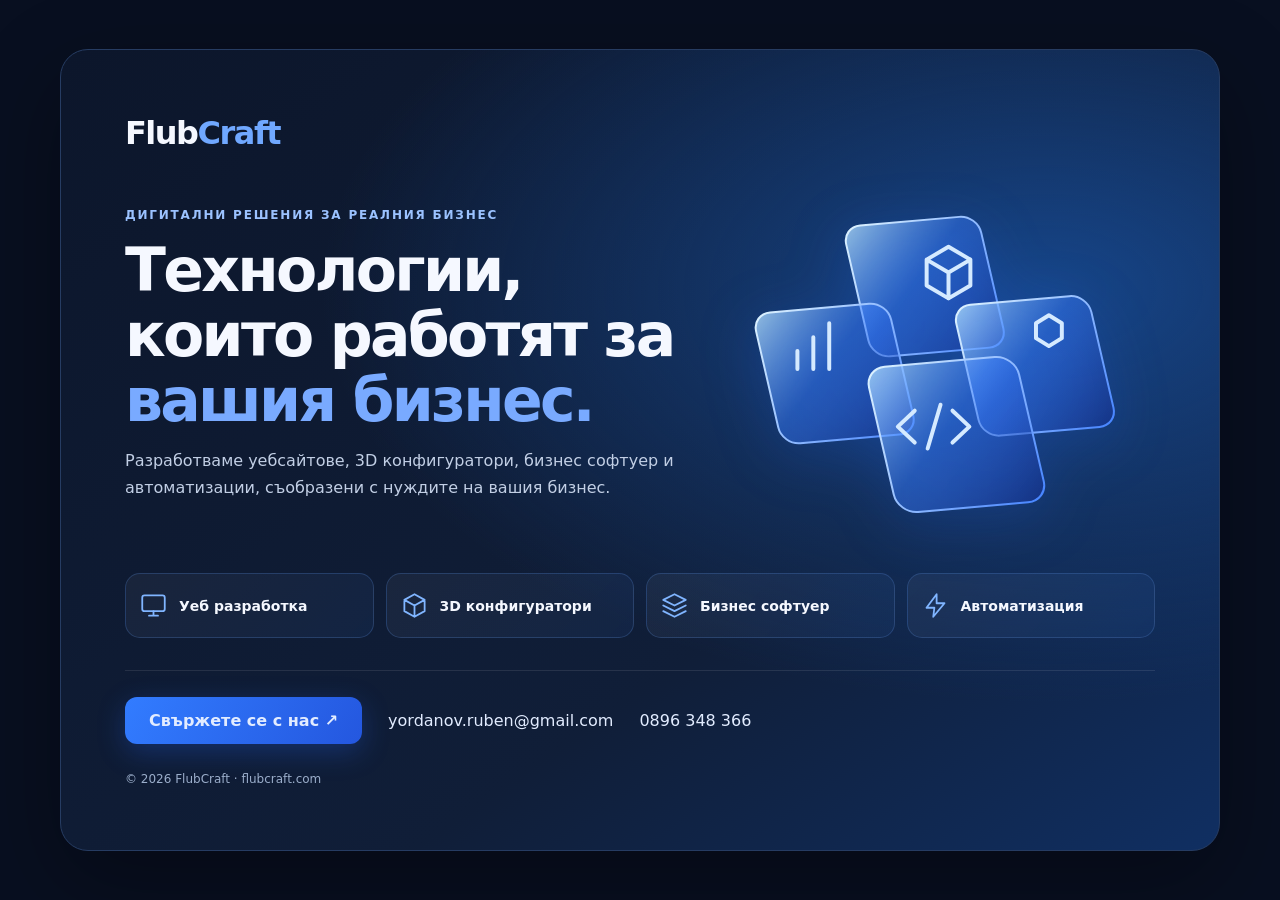
<file: index.html>
<!doctype html>
<html lang="bg"><head><meta charset="utf-8"><meta name="viewport" content="width=device-width,initial-scale=1"><meta name="description" content="FlubCraft – уеб разработка, 3D конфигуратори, бизнес софтуер и автоматизация."><title>FlubCraft — Дигитални решения за реалния бизнес</title>
<style>
*{box-sizing:border-box}body{margin:0;background:#080f20;color:#f5f8ff;font-family:system-ui,-apple-system,"Segoe UI",sans-serif;min-height:100svh;display:grid;place-items:center;padding:24px}main{width:min(1160px,100%);position:relative;overflow:hidden;border:1px solid #263c62;border-radius:28px;padding:clamp(24px,5vw,64px);background:radial-gradient(ellipse at 85% 30%,#164589 0,transparent 52%),linear-gradient(145deg,#0c162b,#101e38 65%,#102f62);box-shadow:0 30px 90px #0005}header{font-size:32px;font-weight:800;letter-spacing:-1.5px}header span{color:#70a8ff}.hero{display:grid;grid-template-columns:1.2fr 1fr;align-items:center;gap:24px;padding:42px 0}.eyebrow{color:#9bc2ff;font-size:12px;font-weight:700;letter-spacing:1.8px;text-transform:uppercase}h1{font-size:clamp(32px,4.7vw,60px);line-height:1.08;letter-spacing:-.045em;margin:16px 0}h1 span{color:#79aaff}p{color:#c2cfe5;line-height:1.65;max-width:580px}.art{width:100%;height:auto;filter:drop-shadow(0 12px 28px #236dff55)}.services{display:grid;grid-template-columns:repeat(4,1fr);gap:12px;margin:0 0 32px;padding:0;list-style:none}.services li{display:flex;align-items:center;gap:12px;padding:18px 14px;border:1px solid #527dc54d;border-radius:15px;background:linear-gradient(135deg,#ffffff0c,#4288ff12);font-weight:600;font-size:14px}.services svg{width:27px;height:27px;flex-shrink:0;stroke:#80b5ff;fill:none;stroke-width:1.6;stroke-linecap:round;stroke-linejoin:round}.contact{display:flex;align-items:center;gap:18px 26px;flex-wrap:wrap;border-top:1px solid #ffffff18;padding-top:26px}a{color:#e2ecff;text-decoration:none}a:hover{text-decoration:underline}a:focus-visible{outline:3px solid #a5c8ff;outline-offset:5px}.cta{background:linear-gradient(120deg,#327cff,#2457df);padding:14px 24px;border-radius:12px;font-weight:700;box-shadow:0 8px 28px #2768ff44}.cta:hover{background:#387bff}footer{margin-top:28px;font-size:12px;color:#9baecb}@media(max-width:800px){.hero{grid-template-columns:1fr;padding:28px 0}.art{max-width:340px;justify-self:center}.services{grid-template-columns:repeat(2,1fr)}}@media(max-width:420px){body{padding:12px}main{padding:22px}.services{grid-template-columns:1fr}.contact{align-items:flex-start;flex-direction:column}}
</style></head><body><main><header>Flub<span>Craft</span></header><section class="hero"><div><div class="eyebrow">Дигитални решения за реалния бизнес</div><h1>Технологии, които работят за <span>вашия бизнес.</span></h1><p>Разработваме уебсайтове, 3D конфигуратори, бизнес софтуер и автоматизации, съобразени с нуждите на вашия бизнес.</p></div>
<svg class="art" viewBox="0 0 460 340" aria-hidden="true"><defs><linearGradient id="glass" x2="1" y2="1"><stop stop-color="#b6e2ff" stop-opacity=".8"/><stop offset=".45" stop-color="#397dff" stop-opacity=".45"/><stop offset="1" stop-color="#142e8a" stop-opacity=".65"/></linearGradient><linearGradient id="edge" x2="1" y2="1"><stop stop-color="#e0f5ff"/><stop offset="1" stop-color="#4382ff"/></linearGradient></defs><g transform="translate(230 170) rotate(-13) skewY(8)" fill="url(#glass)" stroke="url(#edge)" stroke-width="2"><rect x="-52" y="-145" width="135" height="135" rx="18"/><rect x="-160" y="-65" width="135" height="135" rx="18"/><rect x="38" y="-55" width="135" height="135" rx="18"/><rect x="-62" y="0" width="150" height="150" rx="20"/></g><g fill="none" stroke="#d5eaff" stroke-width="4" stroke-linejoin="round" stroke-linecap="round"><path d="m230 66 22-13 22 13v26l-22 13-22-13z m0 0 22 13 22-13 m-22 13v26"/><path d="M100 176v-18m16 18v-32m16 32v-46"/><path d="m340 130 13-8 13 8v15l-13 8-13-8z"/><path d="m218 218-17 16 17 16m38-32 17 16-17 16m-12-38-13 44"/></g></svg></section>
<ul class="services"><li><svg viewBox="0 0 24 24"><rect x="2" y="3" width="20" height="14" rx="2"/><path d="M8 21h8m-4-4v4"/></svg>Уеб разработка</li><li><svg viewBox="0 0 24 24"><path d="m12 2 9 5v10l-9 5-9-5V7zM3 7l9 5 9-5m-9 5v10"/></svg>3D конфигуратори</li><li><svg viewBox="0 0 24 24"><path d="m12 2 10 5-10 5L2 7zM2 12l10 5 10-5M2 17l10 5 10-5"/></svg>Бизнес софтуер</li><li><svg viewBox="0 0 24 24"><path d="m13 2-9 12h7l-1 8 10-12h-7z"/></svg>Автоматизация</li></ul><div class="contact"><a class="cta" href="mailto:yordanov.ruben@gmail.com">Свържете се с нас ↗</a><a href="mailto:yordanov.ruben@gmail.com">yordanov.ruben@gmail.com</a><a href="tel:+359896348366">0896 348 366</a></div><footer>© 2026 FlubCraft · flubcraft.com</footer></main></body></html>
</file>
